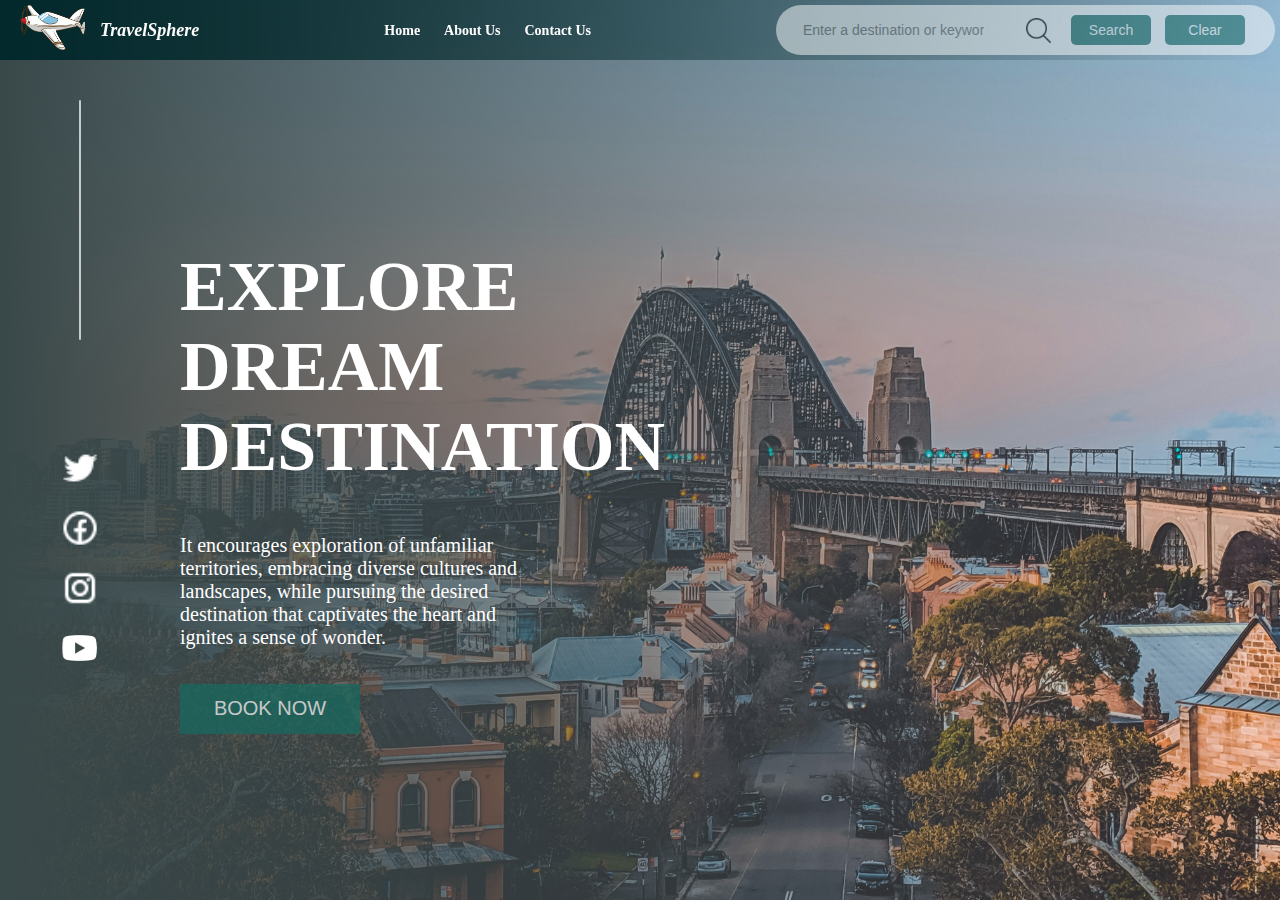
<file: index.html>
<!DOCTYPE html>
<html>
  <head>
    <title>TravelSphere</title>
    <link rel="stylesheet" href="./travel_recmmendation.css" />
  </head>
  <body>
    <header>
      <!-- Navigation bar -->
      <nav class="navbar-container">
        <div class="logo-section">
          <a href="index.html"
            ><img src="./public/logo1.png" alt="logo"
          /></a>
          TravelSphere
        </div>
        <div class="links">
          <a class="link" href="index.html">Home</a>
          <a class="link" href="about.html">About Us</a>
          <a class="link" href="contact.html">Contact Us</a>
        </div>
        <div class="searchbar-container">
          <div id="searchbar">
            <input
              type="text"
              id="searchbar-value"
              placeholder="Enter a destination or keyword"
            />
            <img src="./public/icon.png" alt="search" />
          </div>

          <div id="serchbar-btn">
            <button id="search-btn">Search</button>
            <button id="clear-btn">Clear</button>
          </div>
        </div>
      </nav>
    </header>

    <!-- Main Section -->
    <main class="main-container">
      <!-- Social meadia icons -->
      <div class="left-container">
        <div id="h-line"></div>
        <div class="social-icons">
          <a target="_blank" href="https://x.com"
            ><img src="./public/tw.png" alt="tw"
          /></a>
          <a target="_blank" href="https://facebook.com"
            ><img src="./public/fb.png" alt="fb"
          /></a>
          <a target="_blank" href="https://www.instagram.com/"
            ><img src="./public/in.png" alt="in"
          /></a>
          <a target="_blank" href="https://www.youtube.com"
            ><img src="./public/yt.png" alt="yt"
          /></a>
        </div>
      </div>

      <div class="main-inner-container">
        <h1 id="h-tag">EXPLORE DREAM DESTINATION</h1>

        <p>
          It encourages exploration of unfamiliar territories, embracing diverse
          cultures and landscapes, while pursuing the desired destination that
          captivates the heart and ignites a sense of wonder.
        </p>
        <button>BOOK NOW</button>
      </div>
      <div id="list-container"></div>
    </main>
    <script src="./travel_recmmendation.js"></script>
  </body>
</html>
</file>
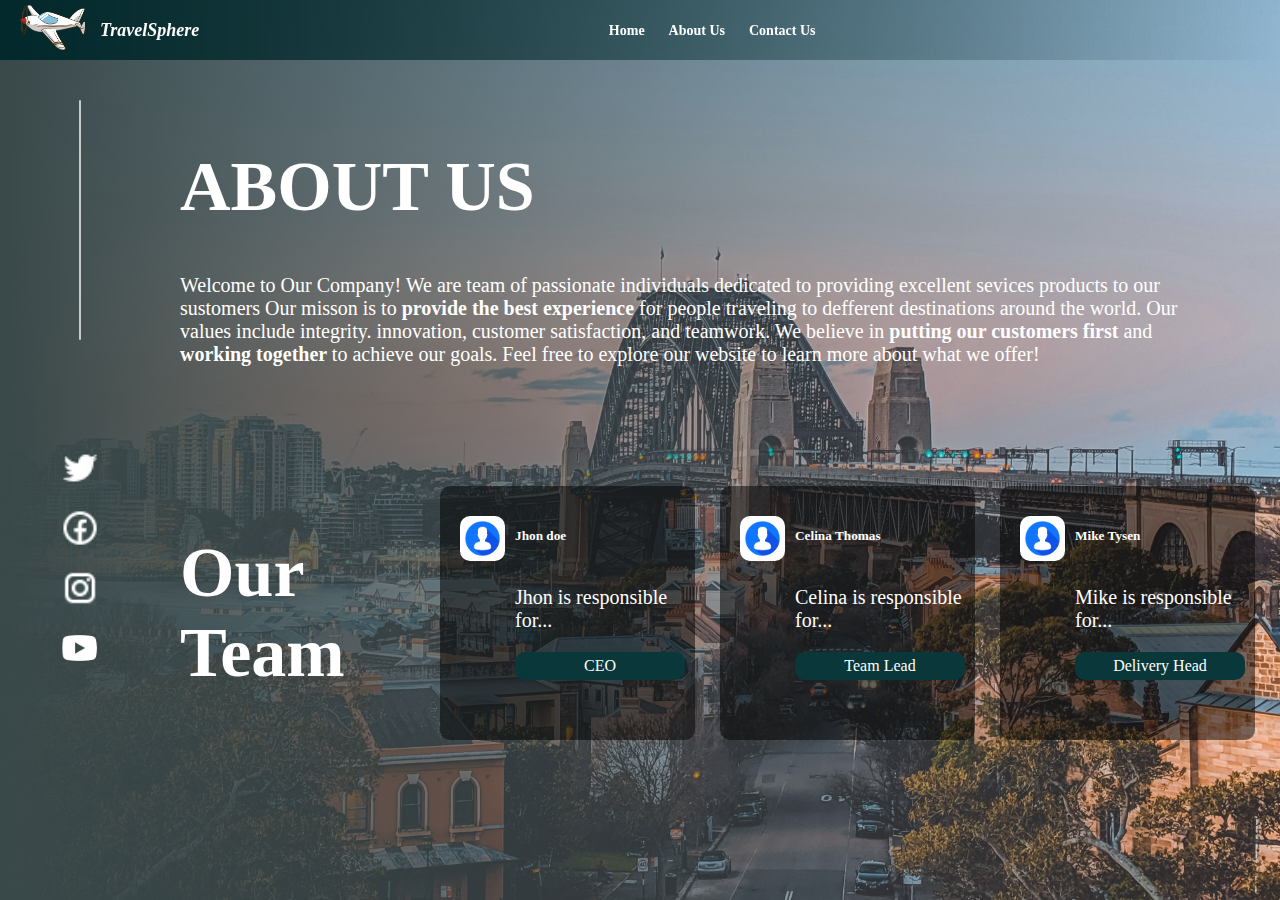
<file: about.html>
<!DOCTYPE html>
<html>
  <head>
    <title>TravelSphere</title>
    <link rel="stylesheet" href="./travel_recmmendation.css" />
  </head>
  <body>
    <!-- <div class="inner-container"> -->

    <header>
      <!-- Navigation bar -->
      <nav class="navbar-container">
        <div class="logo-section">
          <a href="index.html"
            ><img src="./public/logo1.png" alt="logo"
          /></a>
          TravelSphere
        </div>
        <div class="links">
          <a class="link" href="index.html">Home</a>
          <a class="link" href="about.html">About Us</a>
          <a class="link" href="contact.html">Contact Us</a>
        </div>
        <div class="searchbar-container" style="opacity: 0">
          <!-- <div id="searchbar">
            <input type="text" placeholder="Enter a destination or keyword" />
            <img src="./public/icon.png" alt="search" />
          </div>

          <div id="serchbar-btn">
            <button id="search-btn">Search</button>
            <button id="clear-btn">Clear</button>
          </div> -->
        </div>
      </nav>
    </header>

    <!-- Main Section -->
    <main class="main-container">
      <div class="left-container">
        <div id="h-line"></div>
        <div class="social-icons">
          <a target="_blank" href="https://x.com"
            ><img src="./public/tw.png" alt="tw"
          /></a>
          <a target="_blank" href="https://facebook.com"
            ><img src="./public/fb.png" alt="fb"
          /></a>
          <a target="_blank" href="https://www.instagram.com/"
            ><img src="./public/in.png" alt="in"
          /></a>
          <a target="_blank" href="https://www.youtube.com"
            ><img src="./public/yt.png" alt="yt"
          /></a>
        </div>
      </div>
      <div class="main-inner-container-about">
        <h1 id="h-tag-about">ABOUT US</h1>

        <p>
          Welcome to Our Company! We are team of passionate individuals
          dedicated to providing excellent sevices products to our sustomers Our
          misson is to
          <span style="font-weight: bold">provide the best experience</span> for
          people traveling to defferent destinations around the world. Our
          values include integrity. innovation, customer satisfaction, and
          teamwork. We believe in
          <span style="font-weight: bold">putting our customers first</span> and
          <span style="font-weight: bold"> working together </span>to achieve
          our goals. Feel free to explore our website to learn more about what
          we offer!
        </p>
      </div>
      <div class="team-container">
        <h1>Our Team</h1>
        <div class="team-detail-container">
          <div class="team-detail-card">
            <img src="./public//profile.jpg" alt="profile" />
            <div class="profile-info">
              <h5>Jhon doe</h5>
              <p>Jhon is responsible for...</p>
              <span>CEO</span>
            </div>
          </div>
          <div class="team-detail-card">
            <img src="./public//profile.jpg" alt="profile" />
            <div class="profile-info">
              <h5>Celina Thomas</h5>
              <p>Celina is responsible for...</p>
              <span>Team Lead</span>
            </div>
          </div>
          <div class="team-detail-card">
            <img src="./public//profile.jpg" alt="profile" />
            <div class="profile-info">
              <h5>Mike Tysen</h5>
              <p>Mike is responsible for...</p>
              <span>Delivery Head</span>
            </div>
          </div>
        </div>
      </div>
    </main>

    <script src="./travel_recmmendation.js"></script>
  </body>
</html>
</file>
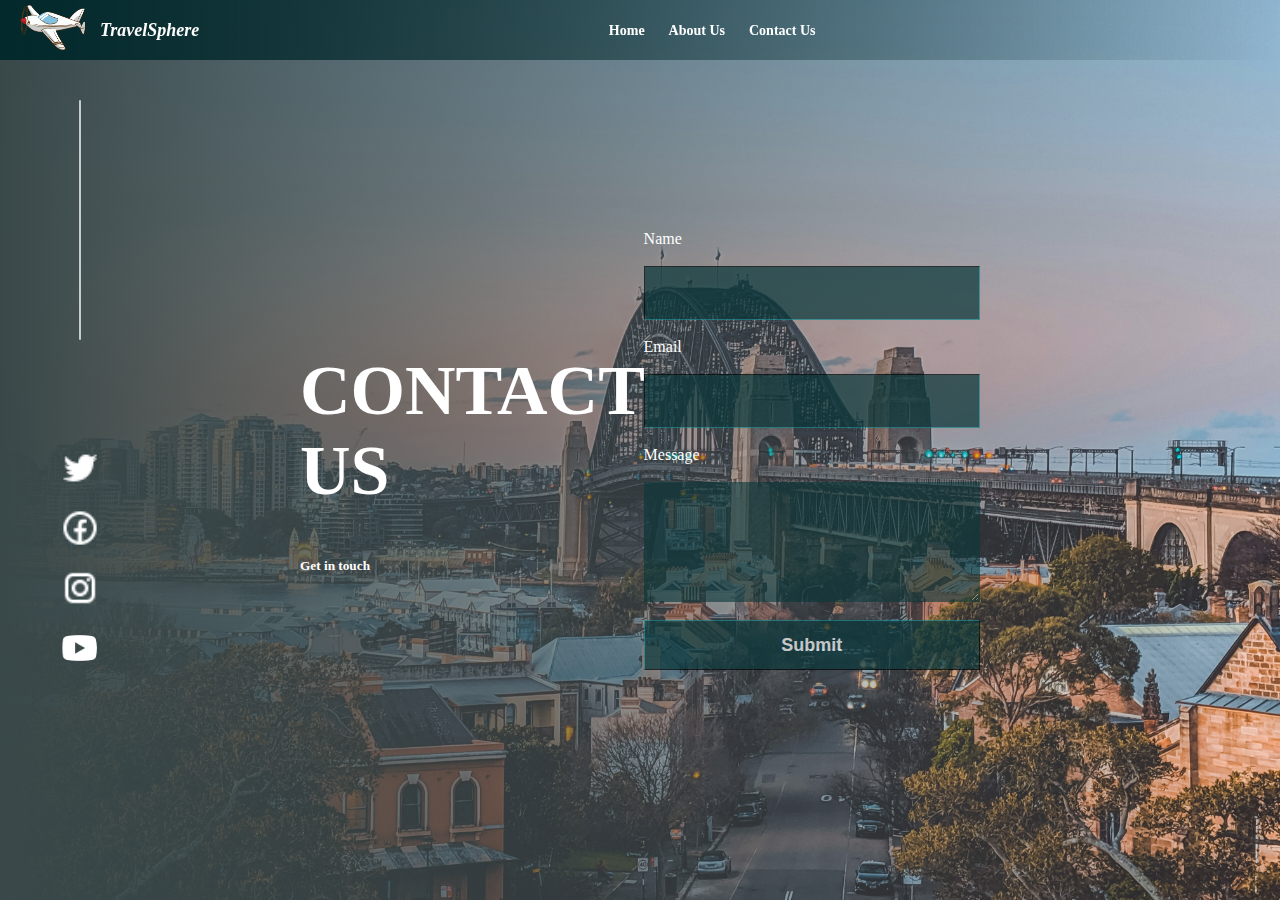
<file: contact.html>
<!DOCTYPE html>
<html>
  <head>
    <title>TravelSphere</title>
    <link rel="stylesheet" href="./travel_recmmendation.css" />
  </head>
  <body>
    <!-- <div class="inner-container"> -->

    <header>
      <!-- Navigation bar -->
      <nav class="navbar-container">
        <div class="logo-section">
          <a href="index.html"
            ><img src="./public/logo1.png" alt="logo"
          /></a>
          TravelSphere
        </div>
        <div class="links">
          <a class="link" href="index.html">Home</a>
          <a class="link" href="about.html">About Us</a>
          <a class="link" href="contact.html">Contact Us</a>
        </div>
        <div class="searchbar-container" style="opacity: 0">
          <!-- <div id="searchbar">
            <input type="text" placeholder="Enter a destination or keyword" />
            <img src="./public/icon.png" alt="search" />
          </div>

          <div id="serchbar-btn">
            <button id="search-btn">Search</button>
            <button id="clear-btn">Clear</button>
          </div> -->
        </div>
      </nav>
    </header>

    <!-- Main Section -->
    <main class="main-container">
      <div class="left-container">
        <div id="h-line"></div>
        <div class="social-icons">
          <a target="_blank" href="https://x.com"
            ><img src="./public/tw.png" alt="tw"
          /></a>
          <a target="_blank" href="https://facebook.com"
            ><img src="./public/fb.png" alt="fb"
          /></a>
          <a target="_blank" href="https://www.instagram.com/"
            ><img src="./public/in.png" alt="in"
          /></a>
          <a target="_blank" href="https://www.youtube.com"
            ><img src="./public/yt.png" alt="yt"
          /></a>
        </div>
      </div>
      <div class="main-inner-container-contact">
        <div>
          <h1 id="h-tag-contact">CONTACT US</h1>
          <h5>Get in touch</h5>
        </div>
        <form>
          <label for="name">Name</label><br />
          <input type="text" required id="name" name="name" /><br />
          <label for="email">Email</label><br />
          <input type="email" required="email" name="email" /><br />
          <label for="message">Message</label><br />
          <textarea type="text" id="message" name="message" rows="6"></textarea>
          <br />
          <input type="submit" id="submit-btn" />
        </form>
        <!-- <button>BOOK NOW</button> -->
      </div>
    </main>
    <!-- </div>  -->

    <script src="./travel_recmmendation.js"></script>
  </body>
</html>
</file>
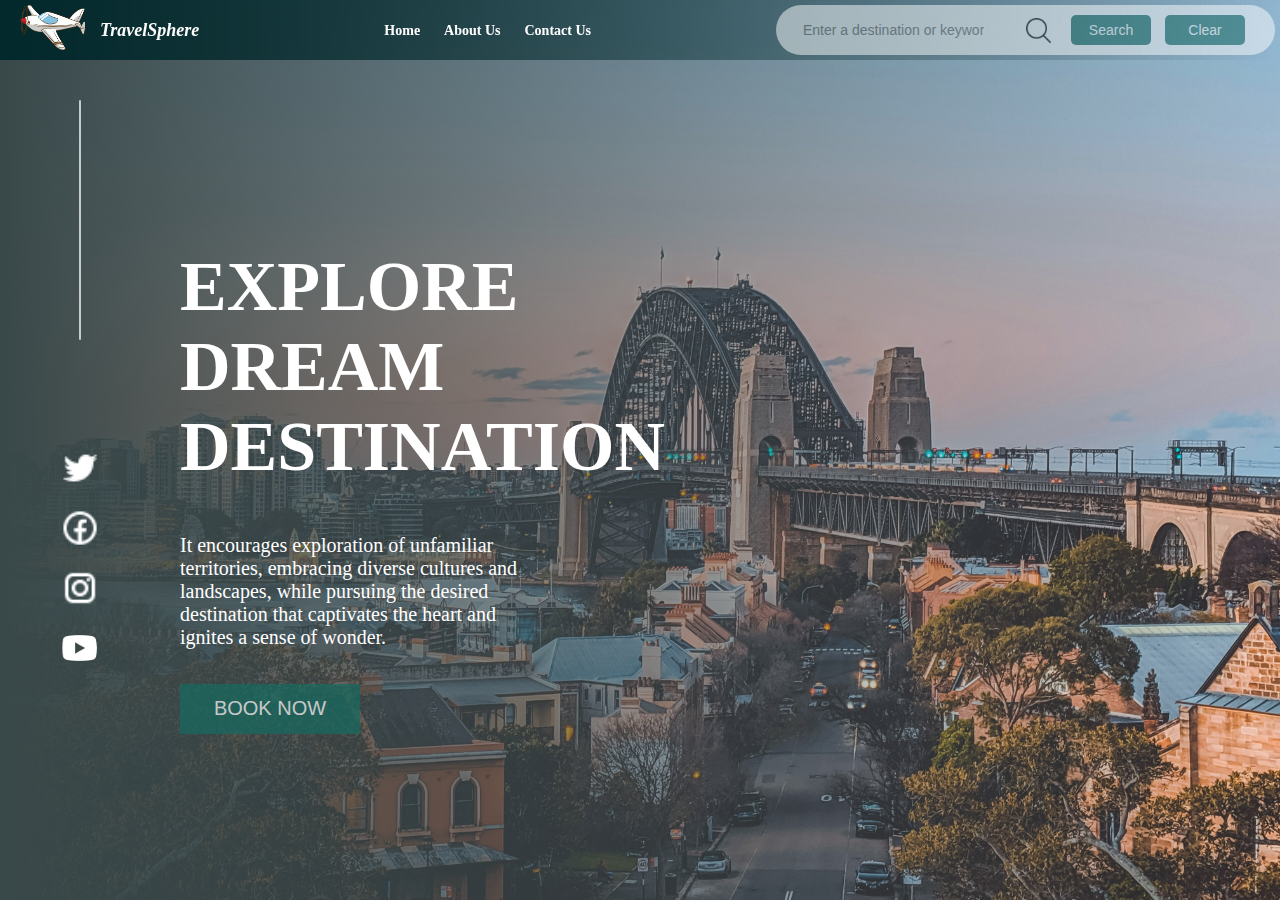
<file: travel_recmmendation.html>
<!DOCTYPE html>
<html>
  <head>
    <title>TravelSphere</title>
    <link rel="stylesheet" href="./travel_recmmendation.css" />
  </head>
  <body>
    <header>
      <!-- Navigation bar -->
      <nav class="navbar-container">
        <div class="logo-section">
          <a href="travel_recmmendation.html"
            ><img src="./public/logo1.png" alt="logo"
          /></a>
          TravelSphere
        </div>
        <div class="links">
          <a class="link" href="travel_recmmendation.html">Home</a>
          <a class="link" href="about.html">About Us</a>
          <a class="link" href="contact.html">Contact Us</a>
        </div>
        <div class="searchbar-container">
          <div id="searchbar">
            <input
              type="text"
              id="searchbar-value"
              placeholder="Enter a destination or keyword"
            />
            <img src="./public/icon.png" alt="search" />
          </div>

          <div id="serchbar-btn">
            <button id="search-btn">Search</button>
            <button id="clear-btn">Clear</button>
          </div>
        </div>
      </nav>
    </header>

    <!-- Main Section -->
    <main class="main-container">
      <!-- Social meadia icons -->
      <div class="left-container">
        <div id="h-line"></div>
        <div class="social-icons">
          <a target="_blank" href="https://x.com"
            ><img src="./public/tw.png" alt="tw"
          /></a>
          <a target="_blank" href="https://facebook.com"
            ><img src="./public/fb.png" alt="fb"
          /></a>
          <a target="_blank" href="https://www.instagram.com/"
            ><img src="./public/in.png" alt="in"
          /></a>
          <a target="_blank" href="https://www.youtube.com"
            ><img src="./public/yt.png" alt="yt"
          /></a>
        </div>
      </div>

      <div class="main-inner-container">
        <h1 id="h-tag">EXPLORE DREAM DESTINATION</h1>

        <p>
          It encourages exploration of unfamiliar territories, embracing diverse
          cultures and landscapes, while pursuing the desired destination that
          captivates the heart and ignites a sense of wonder.
        </p>
        <button>BOOK NOW</button>
      </div>
      <div id="list-container"></div>
    </main>
    <script src="./travel_recmmendation.js"></script>
  </body>
</html>
</file>
<file: travel_recmmendation.css>
body {
  padding: 0;
  margin: 0;
  background-image: linear-gradient(
      to right,
      rgb(57, 72, 73),
      rgba(255, 255, 255, 0)
    ),
    url("./public/bg2.jpg");
  background-repeat: no-repeat;
  background-attachment: fixed;
  background-position: center;
  background-size: cover;
}

button {
  background-color: #156b60;
  cursor: pointer;
}

header {
  position: fixed;
  background: linear-gradient(to right, rgb(3, 41, 44), rgba(255, 0, 0, 0));
  width: 100%;
  opacity: 0.99;
  z-index: 1000;
}
.navbar-container {
  padding: 5px 5px;
  display: flex;
  justify-content: space-between;
  align-items: center;
  color: #fff;
}

.logo-section {
  display: flex;
  justify-content: space-between;
  align-items: center;
  font-weight: bolder;
  font-style: italic;
  font-size: 18px;
}

.logo-section img {
  padding: 0px 15px;
  width: 65px;
  height: 45px;
}

.navbar-container .links a {
  padding: 10px;
  text-decoration: none;
  color: inherit;
  font-weight: bold;
  font-size: 14px;
}

.searchbar-container {
  display: flex;
  justify-content: space-evenly;
  align-items: center;
  background-color: #fff;
  padding: 10px 25px;
  opacity: 0.5;
  border-radius: 30px;
}
#searchbar {
  display: flex;
  align-items: center;
  justify-content: space-between;
  margin-right: 15px;
}
.searchbar-container input {
  border-style: none;
  margin-right: 40px;
  height: 25px;
  font-size: 14px;
}

.searchbar-container img {
  width: 25px;
  cursor: pointer;
}

.searchbar-container button {
  margin: 0px 5px;
  width: 80px;
  height: 30px;
  border-radius: 5px;
  border-style: none;
  color: #fff;
  font-size: 14px;
}

.main-container {
  display: flex;
  flex-direction: column;
  color: #fff;
  position: relative;
}

.main-container .main-inner-container {
  margin-top: 200px;
  margin-left: 180px;
}

.main-container #h-tag {
  font-weight: bold;
  font-size: 70px;
  width: 300px;
}

.main-container p {
  width: 350px;
  font-size: 20px;
}

.main-container button {
  margin-top: 15px;
  font-size: 20px;
  width: 180px;
  height: 50px;
  border-style: none;
  opacity: 0.7;
  color: #fff;
  cursor: pointer;
}

.main-container .left-container {
  position: absolute;
  display: flex;
  flex-direction: column;
  justify-content: space-between;
  align-items: center;
  margin-top: 100px;
  margin-left: 50px;
}

.main-container #h-line {
  background-color: #fff;
  height: 240px;
  width: 2px;
  border-radius: 20px;
  opacity: 0.7;
}
.main-container .social-icons {
  display: flex;
  flex-direction: column;
  justify-content: space-around;
  align-items: center;
  height: 240px;
  width: 60px;
  background-color: rgba(0, 0, 0, 0);
  margin-top: 100px;
}

.social-icons img {
  width: 40px;
  height: 40px;
  cursor: pointer;
}

#list-container {
  position: absolute;
  display: flex;
  flex-direction: column;
  justify-content: space-around;
  background-color: rgba(0, 0, 0, 0);
  margin-left: 70%;
  margin-top: 90px;
  width: 540px;
  padding: 10px;
  color: #09373a;
}
.card-container{
  background-color:#ffffff ;
  display: flex;
  flex-direction: column;
  flex-wrap: wrap;
  overflow: hidden;
  margin-top: 10px;
  border-radius: 20px;
  height: 100%;
}
.card-img img{
  width: 100%;
  max-height: 400px;
}

.card-disc {
  padding: 10px 20px;
}
.card-disc p{
  width: 100%;
  word-wrap:break-word;
}
#cardBtn{
  width: auto;
  padding: 10px 25px;
  border-radius: 5px;
}
.main-container .main-inner-container-about {
  margin-top: 100px;
  margin-left: 180px;
}

.main-inner-container-about p {
  width: 1000px;
  font-size: 20px;
}

.main-inner-container-about #h-tag-about {
  font-weight: bold;
  font-size: 70px;
  width: 400px;
}

.main-inner-container-contact {
  display: flex;
  justify-content: space-evenly;
  align-items: center;
  padding: 0px 300px;
  height: 100vh;
}
.main-inner-container-contact div {
  flex: 1;
}

.main-inner-container-contact h1 {
  font-weight: bold;
  font-size: 70px;
}

.main-inner-container-contact form {
  display: flex;
  flex: 1;
  flex-direction: column;
}
.main-inner-container-contact input {
  border-color: #09373a !important;
  border-width: 1px !important;
  background-color: #09373a;
  opacity: 0.7;
  color: #fff;
  font-size: large;
  font-weight: bold;
  height: 50px;
}
.main-inner-container-contact textarea {
  background-color: #09373a;
  opacity: 0.6;
  border-color: #09373a !important;
  border-width: 1px !important;
  color: #fff;
  font-size: large;
  font-weight: bold;
}
.team-container {
  display: flex;
  justify-content: space-evenly;
  margin-top: 100px;
  margin-left: 180px;
}
.team-container h1 {
  word-wrap: break-word;
  font-weight: bold;
  font-size: 70px;
}

.team-detail-card {
  background-color: rgba(0, 0, 0, 0.5);
  display: flex;
  justify-content: center;
  padding: 20px 10px;
  margin-right: 25px;
  border-radius: 10px;
}
.team-detail-container {
  display: flex;
  justify-content: space-evenly;
}
.profile-info {
  width: 170px;
  display: flex;
  flex-direction: column;
}

.team-detail-card img {
  width: 45px;
  height: 45px;
  padding: 10px;
  border-radius: 20px;
}
.profile-info p {
  width: 100%;
  word-wrap: break-word;
}

.team-detail-card span {
  background-color: #09373a;
  border-radius: 10px;
  text-align: center;
  padding: 5px 10px;
}
</file>
